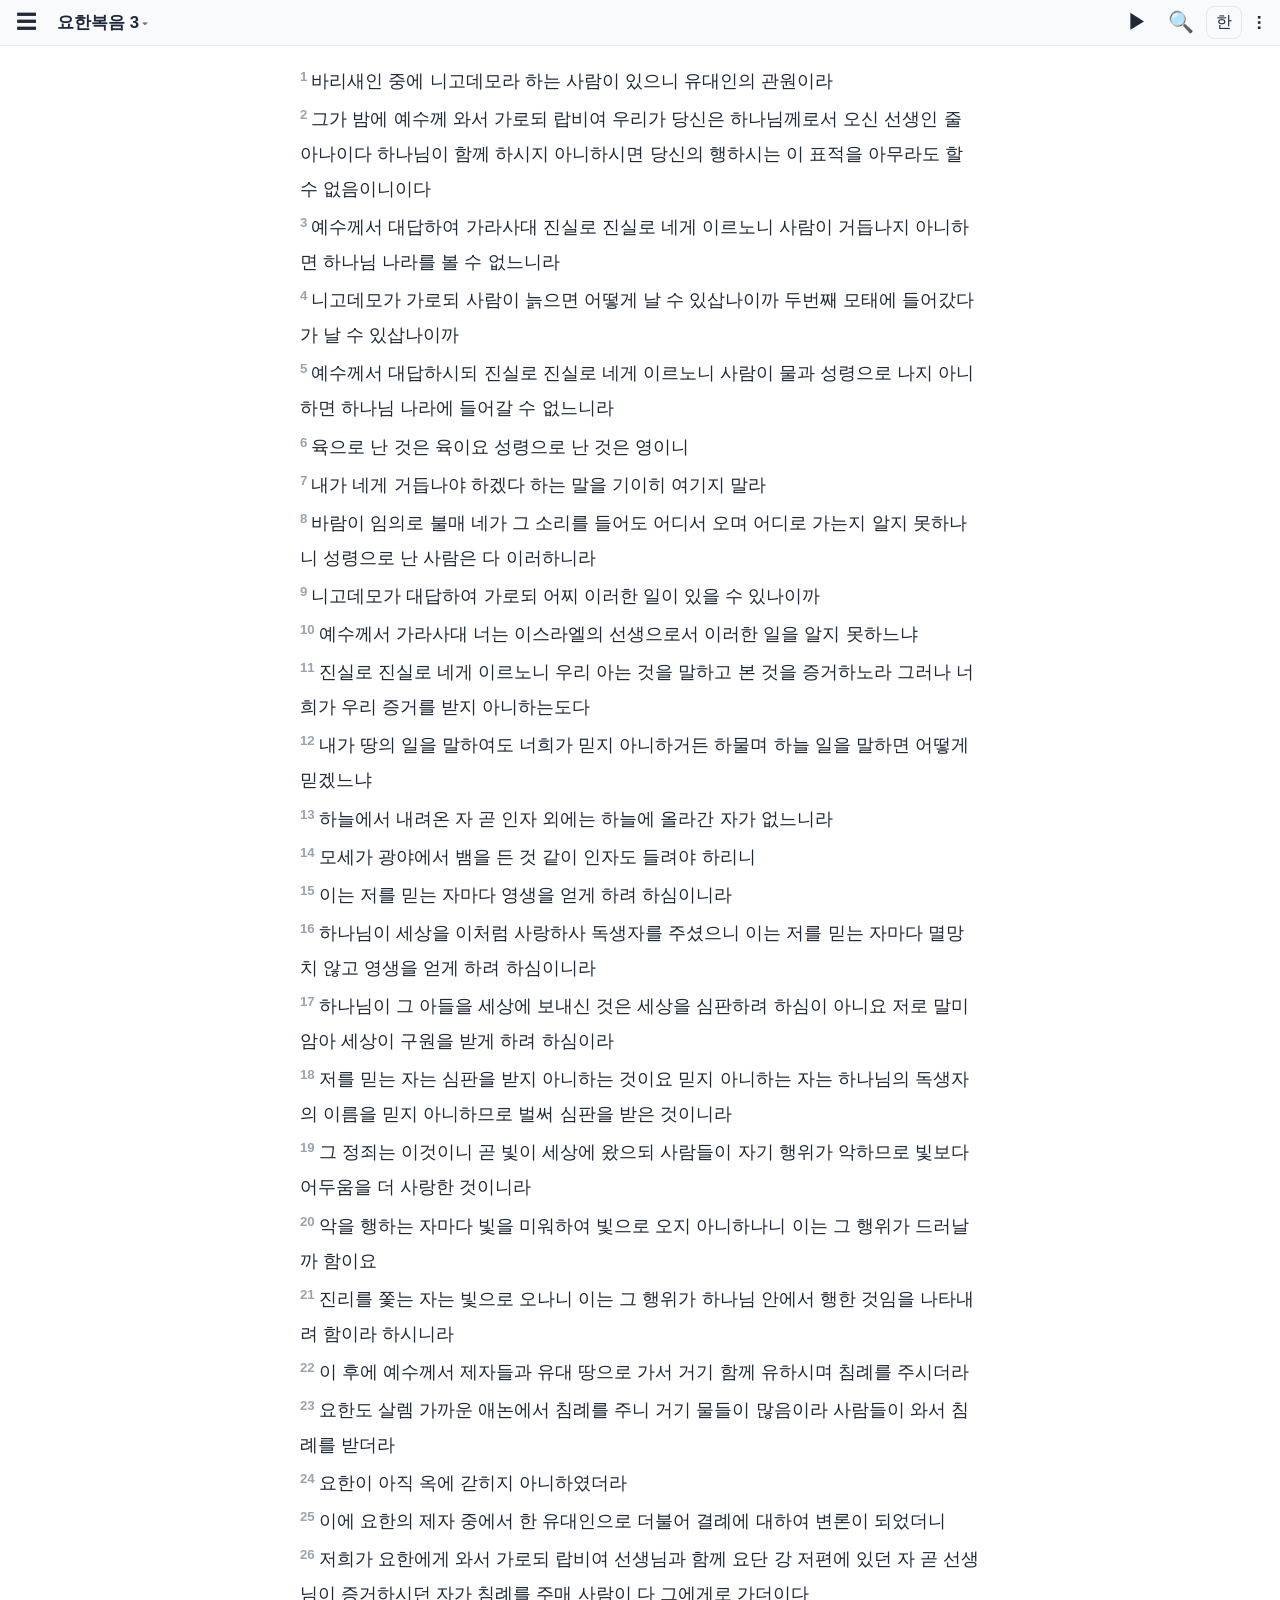
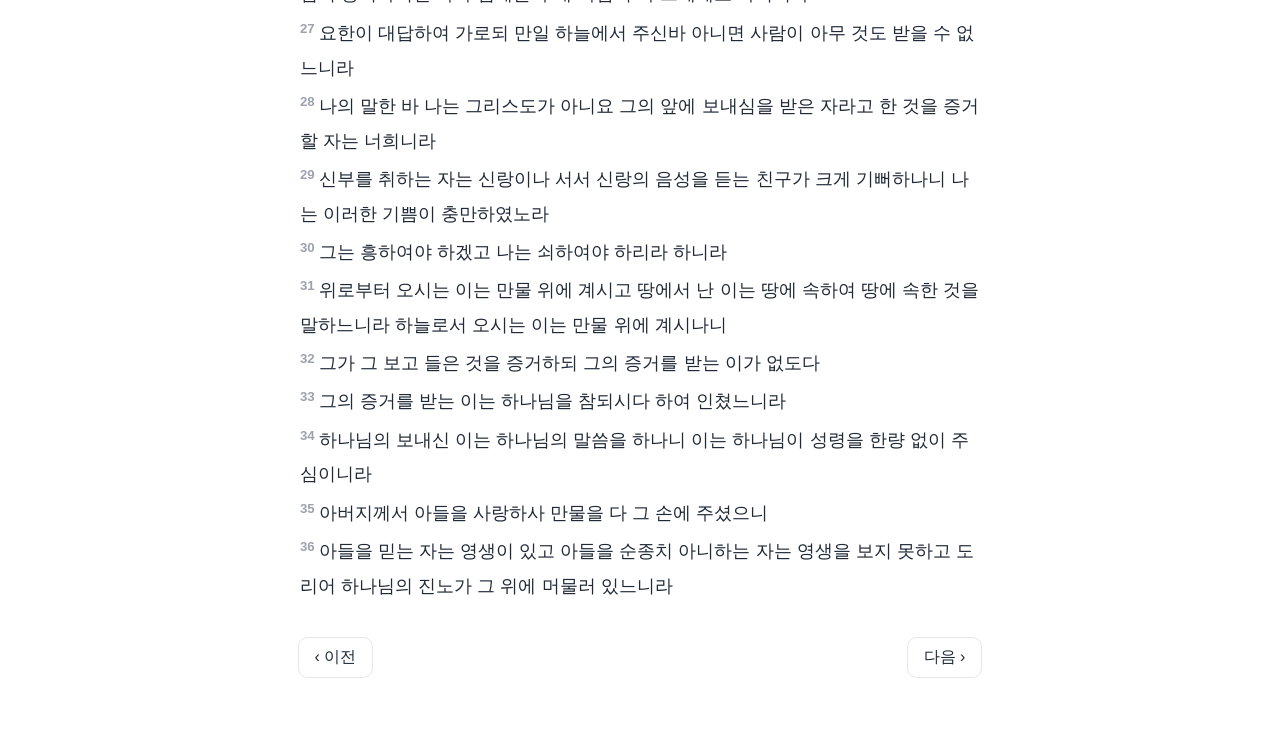
<file: index.html>
<!DOCTYPE html>
<html lang="ko">
<head>
  <meta charset="utf-8" />
  <meta name="viewport" content="width=device-width, initial-scale=1, viewport-fit=cover" />
  <meta name="theme-color" content="#1f2937" />
  <title>성경</title>
  <link rel="manifest" href="manifest.webmanifest" />
  <link rel="icon" href="icons/icon.svg" type="image/svg+xml" />
  <link rel="apple-touch-icon" href="icons/icon-192.png" />
  <link rel="stylesheet" href="css/style.css" />
</head>
<body>
  <!-- top bar -->
  <header class="topbar">
    <button id="btn-toc" class="icon-btn" title="목차" aria-label="목차">&#9776;</button>
    <button id="btn-ref" class="ref-btn" title="책/장 선택">
      <span id="cur-ref">성경</span> <span class="caret">&#9662;</span>
    </button>
    <div class="spacer"></div>
    <button id="btn-audio" class="icon-btn" title="소리내어 읽기" aria-label="오디오">&#9654;</button>
    <button id="btn-search" class="icon-btn" title="검색" aria-label="검색">&#128269;</button>
    <button id="btn-trans" class="text-btn" title="번역본">한</button>
    <button id="btn-menu" class="icon-btn" title="메뉴" aria-label="메뉴">&#8942;</button>
  </header>

  <!-- reader -->
  <main id="reader" class="reader" tabindex="-1">
    <div id="verses" class="verses"></div>
    <nav class="chapter-nav">
      <button id="btn-prev" class="nav-btn">&#8249; 이전</button>
      <button id="btn-next" class="nav-btn">다음 &#8250;</button>
    </nav>
  </main>

  <!-- TOC drawer -->
  <div id="drawer" class="drawer hidden" role="dialog" aria-label="목차">
    <div class="drawer-panel">
      <div class="drawer-head">
        <strong>목차</strong>
        <button id="toc-close" class="icon-btn">&times;</button>
      </div>
      <div class="toc-tabs">
        <button class="toc-tab active" data-t="OT">구약</button>
        <button class="toc-tab" data-t="NT">신약</button>
      </div>
      <div id="book-grid" class="book-grid"></div>
      <div id="chapter-grid" class="chapter-grid hidden"></div>
    </div>
    <div class="drawer-scrim" data-close></div>
  </div>

  <!-- search panel -->
  <div id="search-panel" class="panel hidden" role="dialog" aria-label="검색">
    <div class="panel-head">
      <input id="search-input" type="search" placeholder="단어/구절 검색…" autocomplete="off" />
      <button id="search-close" class="icon-btn">&times;</button>
    </div>
    <div id="search-status" class="search-status"></div>
    <div id="search-results" class="search-results"></div>
  </div>

  <!-- verse action sheet -->
  <div id="sheet" class="sheet hidden" role="dialog" aria-label="구절 작업">
    <div class="sheet-panel">
      <div id="sheet-ref" class="sheet-ref"></div>
      <div class="hl-row">
        <button class="hl-swatch" data-color="yellow" style="--c:#fde68a"></button>
        <button class="hl-swatch" data-color="green" style="--c:#bbf7d0"></button>
        <button class="hl-swatch" data-color="blue" style="--c:#bfdbfe"></button>
        <button class="hl-swatch" data-color="pink" style="--c:#fbcfe8"></button>
        <button class="hl-swatch hl-none" data-color="none" title="지우기">&times;</button>
      </div>
      <div class="sheet-actions">
        <button id="act-bookmark" class="sheet-act">&#9734; 북마크</button>
        <button id="act-note" class="sheet-act">&#9998; 메모</button>
        <button id="act-copy" class="sheet-act">&#128203; 복사</button>
      </div>
      <div class="sheet-actions">
        <button id="act-web" class="sheet-act">&#127760; 웹 검색</button>
        <button id="act-ai" class="sheet-act">&#10024; AI에게 묻기</button>
      </div>
      <textarea id="note-input" class="note-input hidden" placeholder="메모를 입력하세요…"></textarea>
      <div id="note-save-row" class="hidden"><button id="note-save" class="primary-btn">메모 저장</button></div>
    </div>
    <div class="sheet-scrim" data-close></div>
  </div>

  <!-- generic list panel (bookmarks / plan) -->
  <div id="list-panel" class="panel hidden" role="dialog">
    <div class="panel-head">
      <strong id="list-title"></strong>
      <button id="list-close" class="icon-btn">&times;</button>
    </div>
    <div id="list-body" class="list-body"></div>
  </div>

  <!-- menu -->
  <div id="menu" class="menu hidden">
    <button data-menu="bookmarks">&#9733; 북마크 / 형광펜 / 메모</button>
    <button data-menu="plan">&#128197; 읽기 플랜 (1년 통독)</button>
    <button data-menu="wake" id="menu-wake">&#9728; 화면 켜둠</button>
    <button data-menu="dark">&#127769; 다크 모드</button>
    <button data-menu="font-up">&#65291; 글자 크게</button>
    <button data-menu="font-down">&#65293; 글자 작게</button>
    <div class="menu-ver" id="menu-ver"></div>
  </div>
  <div id="menu-scrim" class="menu-scrim hidden" data-close></div>

  <script src="js/app.js" type="module"></script>
</body>
</html>
</file>
<file: css/style.css>
:root {
  --bg: #ffffff;
  --fg: #1f2937;
  --muted: #6b7280;
  --line: #e5e7eb;
  --accent: #2563eb;
  --panel: #ffffff;
  --topbar: #f9fafb;
  --verse-num: #9ca3af;
  --reader-size: 1.15rem;
  --sheet-bg: #ffffff;
}
[data-theme="dark"] {
  --bg: #111827;
  --fg: #e5e7eb;
  --muted: #9ca3af;
  --line: #374151;
  --accent: #60a5fa;
  --panel: #1f2937;
  --topbar: #1f2937;
  --verse-num: #6b7280;
  --sheet-bg: #1f2937;
}

* { box-sizing: border-box; -webkit-tap-highlight-color: transparent; }
html, body { margin: 0; height: 100%; }
body {
  background: var(--bg); color: var(--fg);
  font-family: -apple-system, BlinkMacSystemFont, "Apple SD Gothic Neo", "Noto Sans KR", Segoe UI, Roboto, sans-serif;
  display: flex; flex-direction: column; min-height: 100%;
}

/* top bar */
.topbar {
  position: sticky; top: 0; z-index: 20;
  display: flex; align-items: center; gap: .25rem;
  padding: .4rem .5rem; padding-top: max(.4rem, env(safe-area-inset-top));
  background: var(--topbar); border-bottom: 1px solid var(--line);
}
.spacer { flex: 1; }
.icon-btn, .text-btn, .ref-btn, .nav-btn, .sheet-act, .primary-btn {
  font: inherit; cursor: pointer; border: none; background: transparent; color: var(--fg);
}
.icon-btn { font-size: 1.3rem; padding: .3rem .5rem; border-radius: .5rem; line-height: 1; }
.text-btn { font-size: 1rem; padding: .3rem .55rem; border: 1px solid var(--line); border-radius: .5rem; }
.icon-btn:active, .text-btn:active, .ref-btn:active { background: var(--line); }
.ref-btn { font-size: 1.05rem; font-weight: 600; padding: .3rem .5rem; border-radius: .5rem; display: flex; align-items: center; gap: .2rem; }
.caret { font-size: .7rem; color: var(--muted); }

/* reader */
.reader { flex: 1; max-width: 720px; width: 100%; margin: 0 auto; padding: 1rem 1.1rem 4rem; outline: none; }
.verses { font-size: var(--reader-size); line-height: 1.9; }
.verse { padding: .1rem .15rem; border-radius: .35rem; cursor: pointer; transition: background .12s; }
.verse .vn { color: var(--verse-num); font-size: .72em; font-weight: 700; vertical-align: top; margin-right: .3em; user-select: none; }
.verse .vt-en { display: block; color: var(--muted); font-size: .92em; margin: .1rem 0 .5rem 1.3em; }
.verse.parallel { margin-bottom: .4rem; }
.verse.hl-yellow { background: #fde68a; } .verse.hl-green { background: #bbf7d0; }
.verse.hl-blue { background: #bfdbfe; } .verse.hl-pink { background: #fbcfe8; }
[data-theme="dark"] .verse.hl-yellow { background: #78560b; }
[data-theme="dark"] .verse.hl-green { background: #14532d; }
[data-theme="dark"] .verse.hl-blue { background: #1e3a8a; }
[data-theme="dark"] .verse.hl-pink { background: #831843; }
.verse .badge { font-size: .7em; margin-left: .25em; }
.verse.speaking { outline: 2px solid var(--accent); outline-offset: 1px; }

.chapter-nav { display: flex; justify-content: space-between; margin-top: 2rem; }
.nav-btn { border: 1px solid var(--line); border-radius: .6rem; padding: .55rem 1rem; font-size: 1rem; }
.nav-btn:active { background: var(--line); }
.nav-btn:disabled { opacity: .35; }

/* drawer (TOC) */
.hidden { display: none !important; }
.drawer, .sheet { position: fixed; inset: 0; z-index: 40; }
/* scrim sits BELOW the panel; without z-index the later-in-DOM scrim would
   paint over the panel and swallow every tap (see 형광펜 bug). */
.drawer-scrim, .sheet-scrim, .menu-scrim { position: absolute; inset: 0; background: rgba(0,0,0,.4); z-index: 1; }
.drawer-panel {
  z-index: 2;
  position: absolute; top: 0; left: 0; bottom: 0; width: min(88%, 360px);
  background: var(--panel); display: flex; flex-direction: column;
  box-shadow: 2px 0 16px rgba(0,0,0,.25); animation: slideIn .18s ease;
}
@keyframes slideIn { from { transform: translateX(-100%); } }
.drawer-head { display: flex; align-items: center; justify-content: space-between; padding: .9rem 1rem; border-bottom: 1px solid var(--line); }
.toc-tabs { display: flex; }
.toc-tab { flex: 1; padding: .7rem; border: none; border-bottom: 2px solid transparent; background: transparent; color: var(--muted); font: inherit; cursor: pointer; }
.toc-tab.active { color: var(--accent); border-color: var(--accent); font-weight: 700; }
.book-grid, .chapter-grid { overflow-y: auto; padding: .6rem; display: grid; gap: .4rem; }
.book-grid { grid-template-columns: repeat(2, 1fr); }
.chapter-grid { grid-template-columns: repeat(5, 1fr); }
.book-cell, .chap-cell {
  padding: .6rem .3rem; border: 1px solid var(--line); border-radius: .5rem;
  background: transparent; color: var(--fg); font: inherit; cursor: pointer; text-align: center;
}
.book-cell { text-align: left; padding-left: .7rem; }
.book-cell:active, .chap-cell:active { background: var(--accent); color: #fff; }
.chap-back { grid-column: 1 / -1; text-align: left; color: var(--accent); background: transparent; border: none; font: inherit; padding: .4rem; cursor: pointer; }

/* panels (search / list) */
.panel {
  position: fixed; inset: 0; z-index: 45; background: var(--bg);
  display: flex; flex-direction: column;
  padding-top: env(safe-area-inset-top);
}
.panel-head { display: flex; gap: .5rem; align-items: center; padding: .6rem .7rem; border-bottom: 1px solid var(--line); }
.panel-head input { flex: 1; font: inherit; padding: .55rem .7rem; border: 1px solid var(--line); border-radius: .6rem; background: var(--bg); color: var(--fg); }
.search-status { padding: .5rem .9rem; color: var(--muted); font-size: .9rem; }
.search-results, .list-body { overflow-y: auto; padding: 0 .3rem 2rem; }
.result, .list-item {
  padding: .7rem .8rem; border-bottom: 1px solid var(--line); cursor: pointer;
}
.result .r-ref, .list-item .r-ref { color: var(--accent); font-weight: 600; font-size: .85rem; margin-bottom: .2rem; }
.result mark { background: #fde68a; color: inherit; }
.list-item .r-note { color: var(--muted); font-size: .9rem; margin-top: .25rem; white-space: pre-wrap; }
.list-item .r-del { float: right; color: var(--muted); border: none; background: transparent; cursor: pointer; font-size: 1rem; }
.progress-wrap { height: 5px; background: var(--line); }
.progress-bar { height: 100%; background: var(--accent); width: 0; transition: width .2s; }

/* verse action sheet */
.sheet-panel {
  z-index: 2;
  position: absolute; left: 0; right: 0; bottom: 0; background: var(--sheet-bg);
  border-radius: 1rem 1rem 0 0; padding: 1rem 1rem calc(1rem + env(safe-area-inset-bottom));
  box-shadow: 0 -4px 16px rgba(0,0,0,.25); animation: sheetUp .18s ease;
}
@keyframes sheetUp { from { transform: translateY(100%); } }
.sheet-ref { font-weight: 700; margin-bottom: .8rem; }
.hl-row { display: flex; gap: .6rem; margin-bottom: 1rem; }
.hl-swatch { width: 40px; height: 40px; border-radius: 50%; border: 2px solid var(--line); background: var(--c); cursor: pointer; }
.hl-swatch.hl-none { background: transparent; color: var(--muted); font-size: 1.3rem; }
.sheet-actions { display: flex; gap: .5rem; }
.sheet-act { flex: 1; padding: .7rem; border: 1px solid var(--line); border-radius: .6rem; font-size: .95rem; }
.sheet-act:active { background: var(--line); }
.sheet-act.on { background: var(--accent); color: #fff; border-color: var(--accent); }
.note-input { width: 100%; margin-top: .8rem; min-height: 80px; font: inherit; padding: .6rem; border: 1px solid var(--line); border-radius: .6rem; background: var(--bg); color: var(--fg); resize: vertical; }
#note-save-row { margin-top: .6rem; text-align: right; }
.primary-btn { background: var(--accent); color: #fff; padding: .6rem 1.2rem; border-radius: .6rem; font-size: 1rem; }

/* menu */
.menu { position: fixed; top: 3rem; right: .5rem; z-index: 60; background: var(--panel); border: 1px solid var(--line); border-radius: .7rem; box-shadow: 0 8px 24px rgba(0,0,0,.2); overflow: hidden; min-width: 230px; }
.menu button { display: block; width: 100%; text-align: left; padding: .8rem 1rem; border: none; background: transparent; color: var(--fg); font: inherit; cursor: pointer; }
.menu button:active { background: var(--line); }
.menu-ver { padding: .5rem 1rem; color: var(--muted); font-size: .75rem; border-top: 1px solid var(--line); }
.menu-scrim { position: fixed; inset: 0; z-index: 55; }

.toast { position: fixed; bottom: calc(1.5rem + env(safe-area-inset-bottom)); left: 50%; transform: translateX(-50%); background: #111827; color: #fff; padding: .6rem 1rem; border-radius: .6rem; z-index: 80; opacity: 0; transition: opacity .2s; font-size: .9rem; }
.toast.show { opacity: .95; }
.plan-day { display: flex; align-items: center; gap: .6rem; }
.plan-day input { width: 1.2rem; height: 1.2rem; }
.plan-day.done .pd-label { text-decoration: line-through; color: var(--muted); }
.pd-label { flex: 1; cursor: pointer; }
</file>
